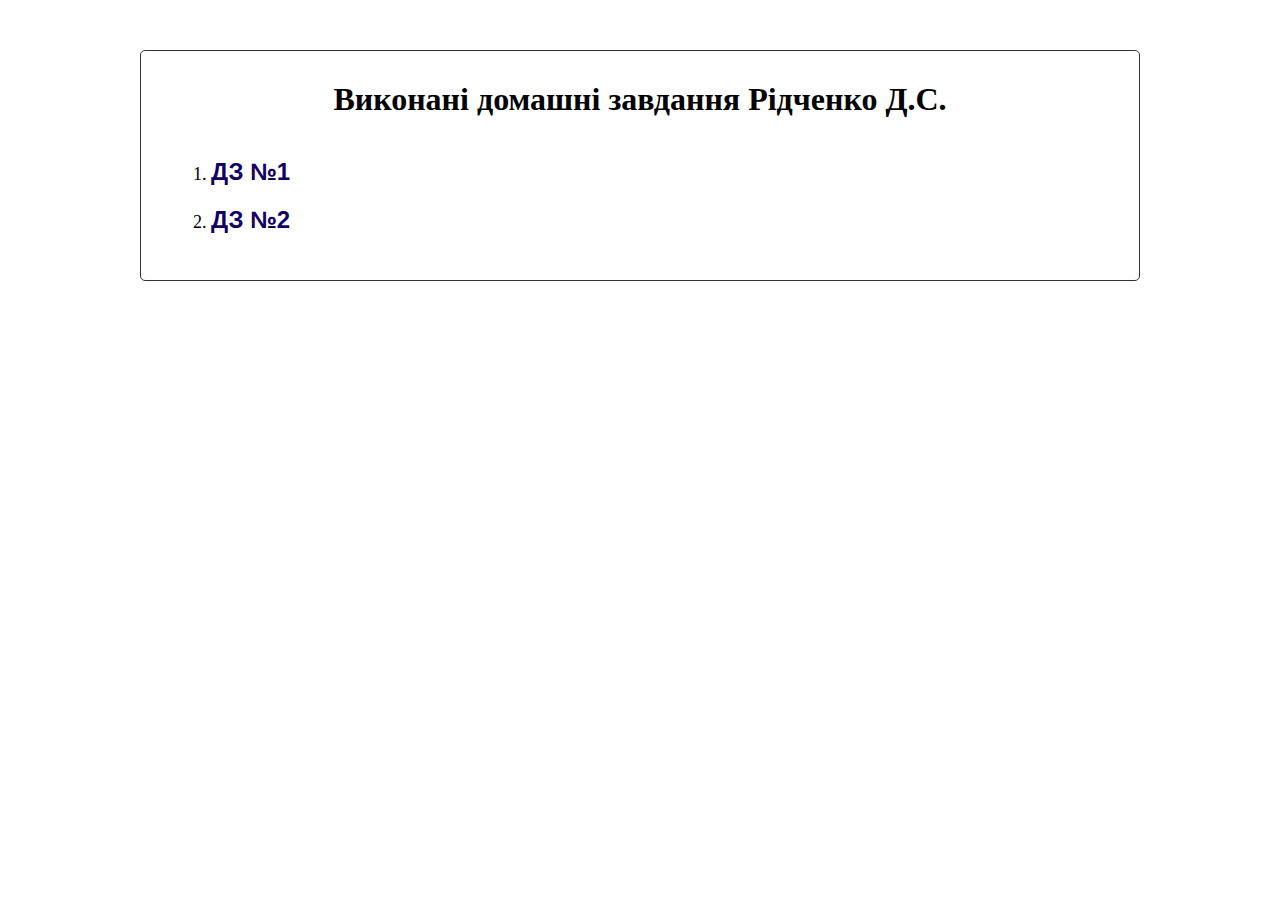
<file: index.html>
<!DOCTYPE html>
<html lang="uk">
    <head>
        <meta charset="UTF-8" />
        <meta name="viewport" content="width=device-width, initial-scale=1.0" />
        <title>Виконані домашні завдання Рідченко Д.С.</title>
        <link rel="stylesheet" href="./style.css" />
    </head>
    <body>
        <section>
            <div class="container">
                <h1>Виконані домашні завдання Рідченко Д.С.</h1>
                <ol class="home-list">
                    <li><a href="#">ДЗ №1</a></li>
                    <li><a href="Lesson-2/index.html">ДЗ №2</a></li>
                </ol>
            </div>
        </section>
    </body>
</html>
</file>
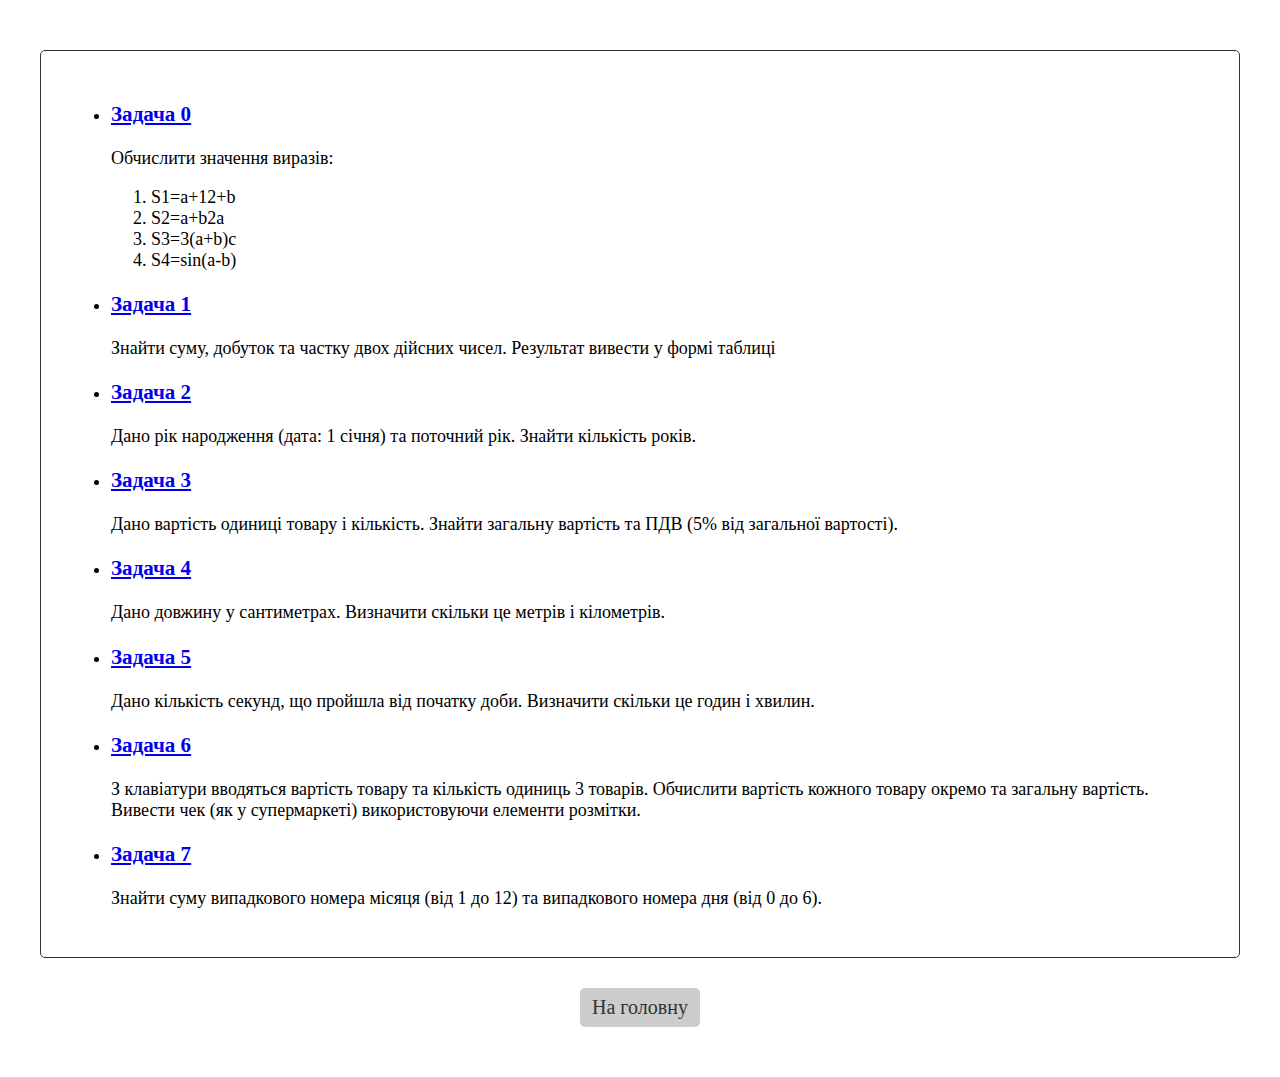
<file: Lesson-2/index.html>
<!DOCTYPE html>
<html lang="uk">
    <head>
        <meta charset="UTF-8" />
        <meta name="viewport" content="width=device-width, initial-scale=1.0" />
        <title>ДЗ №2</title>
        <link rel="stylesheet" href="../style.css" />
    </head>
    <body>
        <div class="container _main">
            <ul>
                <li>
                    <h3><a href="./task-0.html">Задача 0</a></h3>
                    <p>Обчислити значення виразів:</p>
                    <ol>
                        <li>S1=a+12+b</li>
                        <li>S2=a+b2a</li>
                        <li>S3=3(a+b)c</li>
                        <li>S4=sin⁡(a-b)</li>
                    </ol>
                </li>
                <li>
                    <h3><a href="./task-1.html">Задача 1</a></h3>
                    <p>Знайти суму, добуток та частку двох дійсних чисел. Результат вивести у формі таблиці</p>
                </li>
                <li>
                    <h3><a href="./task-2.html">Задача 2</a></h3>
                    <p>Дано рік народження (дата: 1 січня) та поточний рік. Знайти кількість років.</p>
                </li>
                <li>
                    <h3><a href="./task-3.html">Задача 3</a></h3>
                    <p>Дано вартість одиниці товару і кількість. Знайти загальну вартість та ПДВ (5% від загальної вартості).</p>
                </li>
                <li>
                    <h3><a href="./task-4.html">Задача 4</a></h3>
                    <p>Дано довжину у сантиметрах. Визначити скільки це метрів і кілометрів.</p>
                </li>
                <li>
                    <h3><a href="./task-5.html">Задача 5</a></h3>
                    <p>Дано кількість секунд, що пройшла від початку доби. Визначити скільки це годин і хвилин.</p>
                </li>
                <li>
                    <h3><a href="./task-6.html">Задача 6</a></h3>
                    <p>
                        З клавіатури вводяться вартість товару та кількість одиниць 3 товарів. Обчислити вартість кожного товару окремо та загальну
                        вартість. Вивести чек (як у супермаркеті) використовуючи елементи розмітки.
                    </p>
                </li>
                <li>
                    <h3><a href="./task-7.html">Задача 7</a></h3>
                    <p>Знайти суму випадкового номера місяця (від 1 до 12) та випадкового номера дня (від 0 до 6).</p>
                </li>
            </ul>
        </div>
        <a class="toAllTasks" href="../index.html">На головну</a>
    </body>
</html>
</file>
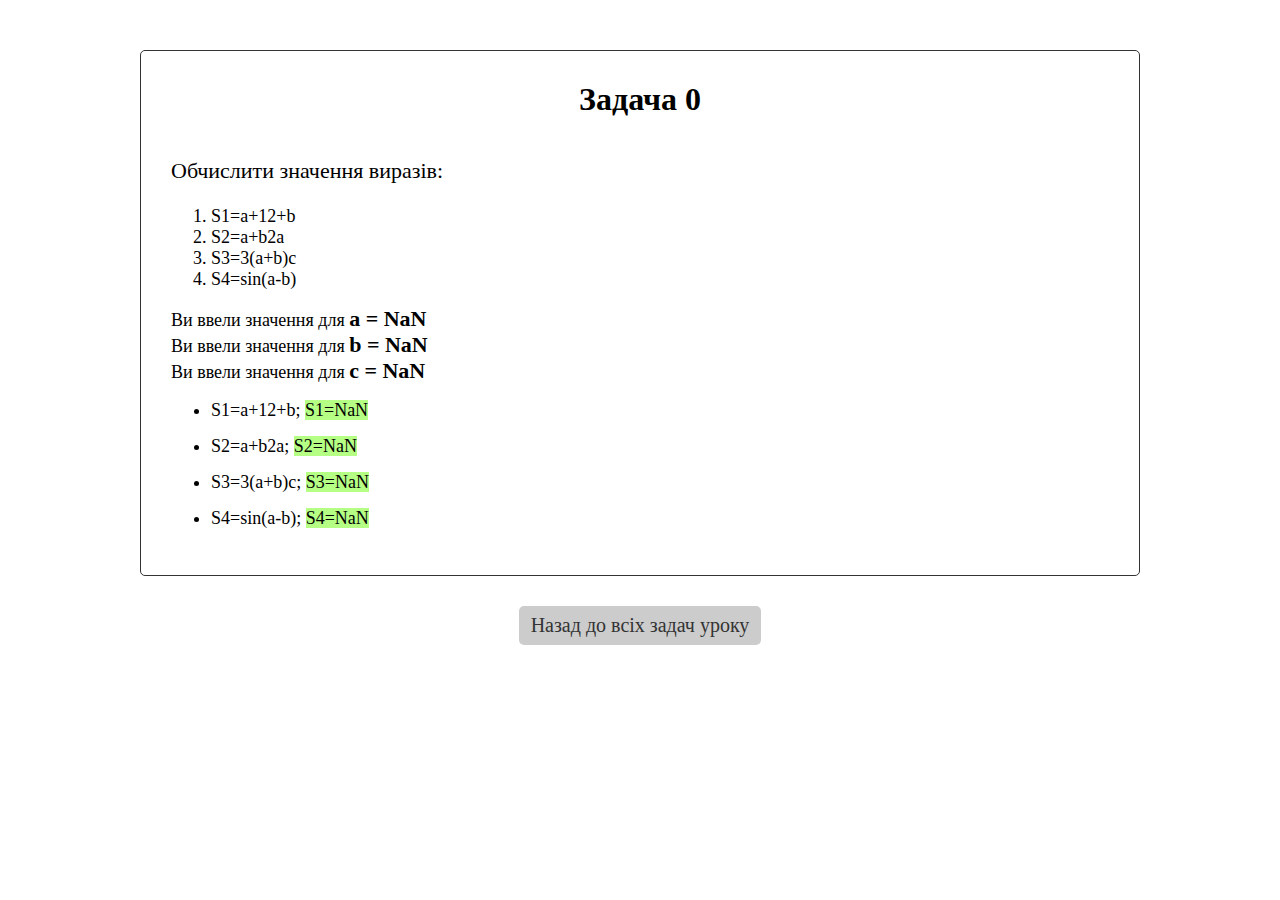
<file: Lesson-2/task-0.html>
<!DOCTYPE html>
<html lang="uk">
    <head>
        <meta charset="UTF-8" />
        <meta name="viewport" content="width=device-width, initial-scale=1.0" />
        <title>Задача 0</title>
        <link rel="stylesheet" href="../style.css" />
    </head>
    <body>
        <div class="container">
            <h1>Задача 0</h1>
            <p class="task-description">Обчислити значення виразів:</p>
            <ol>
                <li>S1=a+12+b</li>
                <li>S2=a+b2a</li>
                <li>S3=3(a+b)c</li>
                <li>S4=sin⁡(a-b)</li>
            </ol>

            <script defer>
                let a = parseFloat(prompt("Введіть значення  a"));
                let b = parseFloat(prompt("Введіть значення  b"));
                let c = parseFloat(prompt("Введіть значення  c"));

                // Перший вираз S1

                let s1 = a + 12 + b;

                // Другий вираз S2
                let sum = a + b;
                let s2Denominator = 2 * a;
                let s2 = Math.sqrt(sum / s2Denominator);

                // Третій вираз S3

                let s3 = Math.pow((a + b) * c, 1 / 3);

                // Четвертий вираз S4

                let aRadians = a * (Math.PI / 180);
                let bRadians = b * (Math.PI / 180);
                let s4 = Math.sin(aRadians - -bRadians);

                document.write(
                    `
                <span>Ви ввели значення для <strong>a = ${a}</strong></span><br>
                <span>Ви ввели значення для <strong>b = ${b}</strong></span><br>
                <span>Ви ввели значення для <strong>c = ${c}</strong></span><br>

                <ul>
                  <li class="solution">S1=a+12+b; <span class="answer">S1=${s1}</span></li>
                  <li class="solution">S2=a+b2a; <span class="answer">S2=${s2}</span></li>
                  <li class="solution">S3=3(a+b)c; <span class="answer">S3=${s3}</span></li>
                  <li class="solution">S4=sin⁡(a-b); <span class="answer">S4=${s4}</span></li>
                </ul>
              `
                );
            </script>
        </div>
        <a class="toAllTasks" href="index.html">Назад до всіх задач уроку</a>
    </body>
</html>
</file>
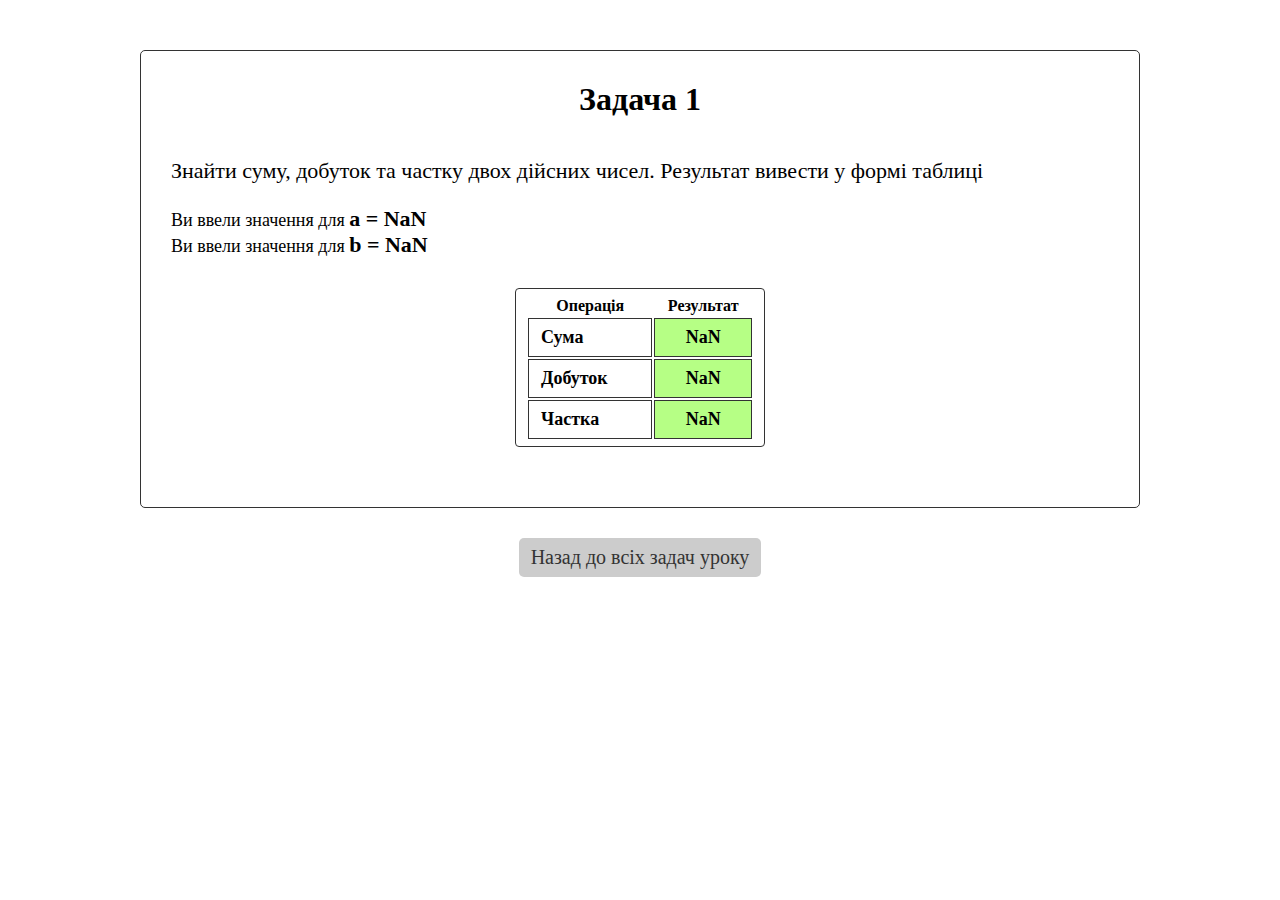
<file: Lesson-2/task-1.html>
<!DOCTYPE html>
<html lang="uk">
    <head>
        <meta charset="UTF-8" />
        <meta name="viewport" content="width=device-width, initial-scale=1.0" />
        <title>Задача 1</title>
        <link rel="stylesheet" href="../style.css" />
    </head>
    <body>
        <div class="container">
            <h1>Задача 1</h1>
            <p class="task-description">Знайти суму, добуток та частку двох дійсних чисел. Результат вивести у формі таблиці</p>

            <script defer>
                let a = parseFloat(prompt("Введіть значення  a"));
                let b = parseFloat(prompt("Введіть значення  b"));
                let sum = a + b;
                let product = a * b;
                let fraction = a / b;

                document.write(
                    `


                <span>Ви ввели значення для <strong>a = ${a}</strong></span><br>
                <span>Ви ввели значення для <strong>b = ${b}</strong></span><br>

                    <table>
                        <thead>
                            <tr>
                                <th>Операція</th>
                                <th>Результат</th>
                            </tr>
                        </thead>
                        <tbody>
                            <tr>
                                <td>Сума</td>
                                <td>${sum}</td>
                            </tr>
                            <tr>
                                <td>Добуток</td>
                                <td>${product}</td>
                            </tr>
                            <tr>
                                <td>Частка</td>
                                <td>${fraction}</td>
                            </tr>
                        </tbody>
                    </table>

                    `
                );
            </script>
        </div>
        <a class="toAllTasks" href="index.html">Назад до всіх задач уроку</a>
    </body>
</html>
</file>
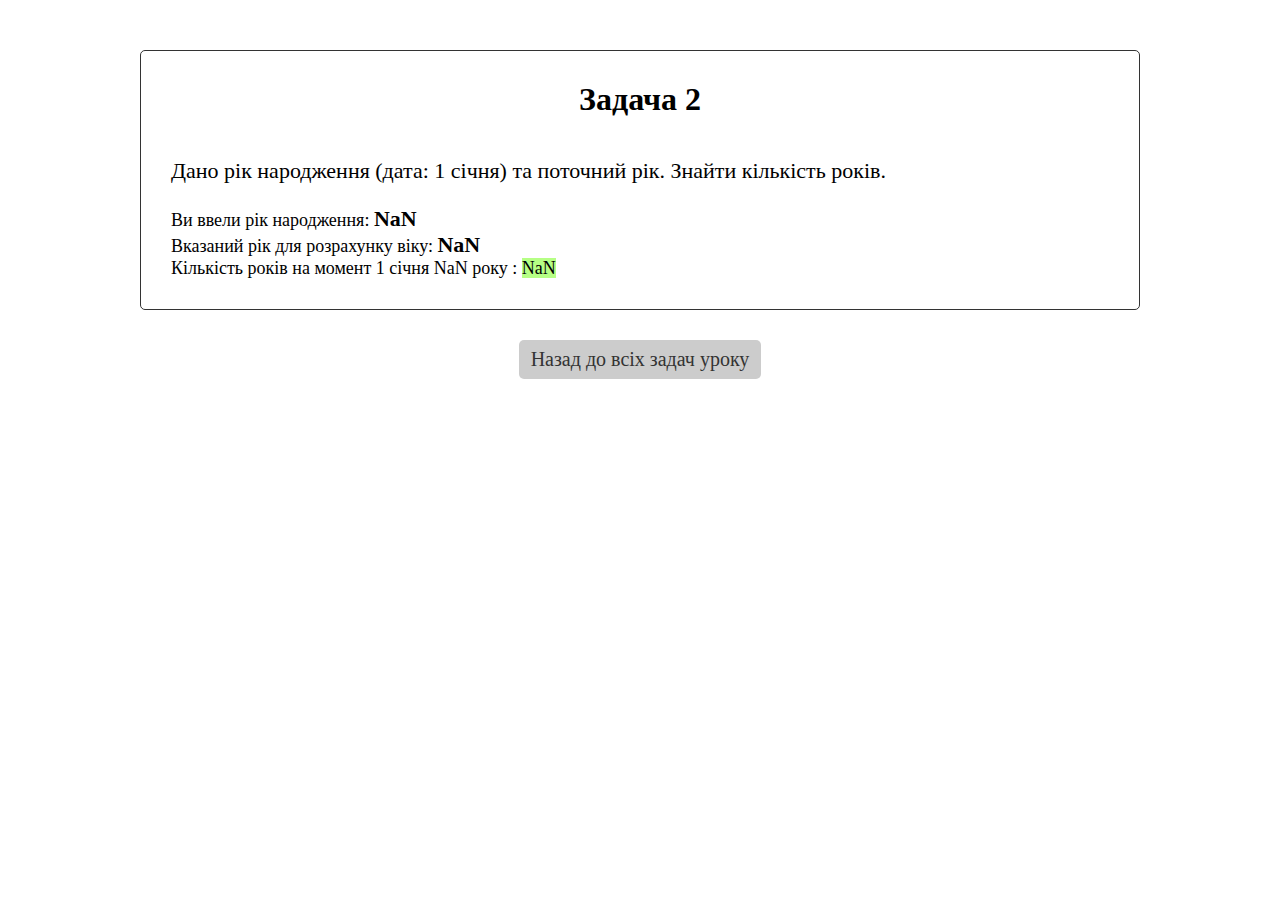
<file: Lesson-2/task-2.html>
<!DOCTYPE html>
<html lang="uk">
    <head>
        <meta charset="UTF-8" />
        <meta name="viewport" content="width=device-width, initial-scale=1.0" />
        <title>Задача 2</title>
        <link rel="stylesheet" href="../style.css" />
    </head>
    <body>
        <div class="container">
            <h1>Задача 2</h1>
            <p class="task-description">Дано рік народження (дата: 1 січня) та поточний рік. Знайти кількість років.</p>

            <script defer>
                let yearOfBirth = parseInt(prompt("Введіть рік народження"));
                let currentYear = parseInt(prompt("Введіть поточний рік"));
                let age = currentYear - yearOfBirth;
                document.write(
                    `
                      <span>Ви ввели рік народження: <strong>${yearOfBirth}</strong></span><br>
                      <span>Вказаний рік для розрахунку віку: <strong> ${currentYear}</strong></span><br>
                      <span>Кількість років на момент 1 січня ${currentYear} року :  <span class="answer">${age}</span></span>
                    `
                );
            </script>
        </div>
        <a class="toAllTasks" href="index.html">Назад до всіх задач уроку</a>
    </body>
</html>
</file>
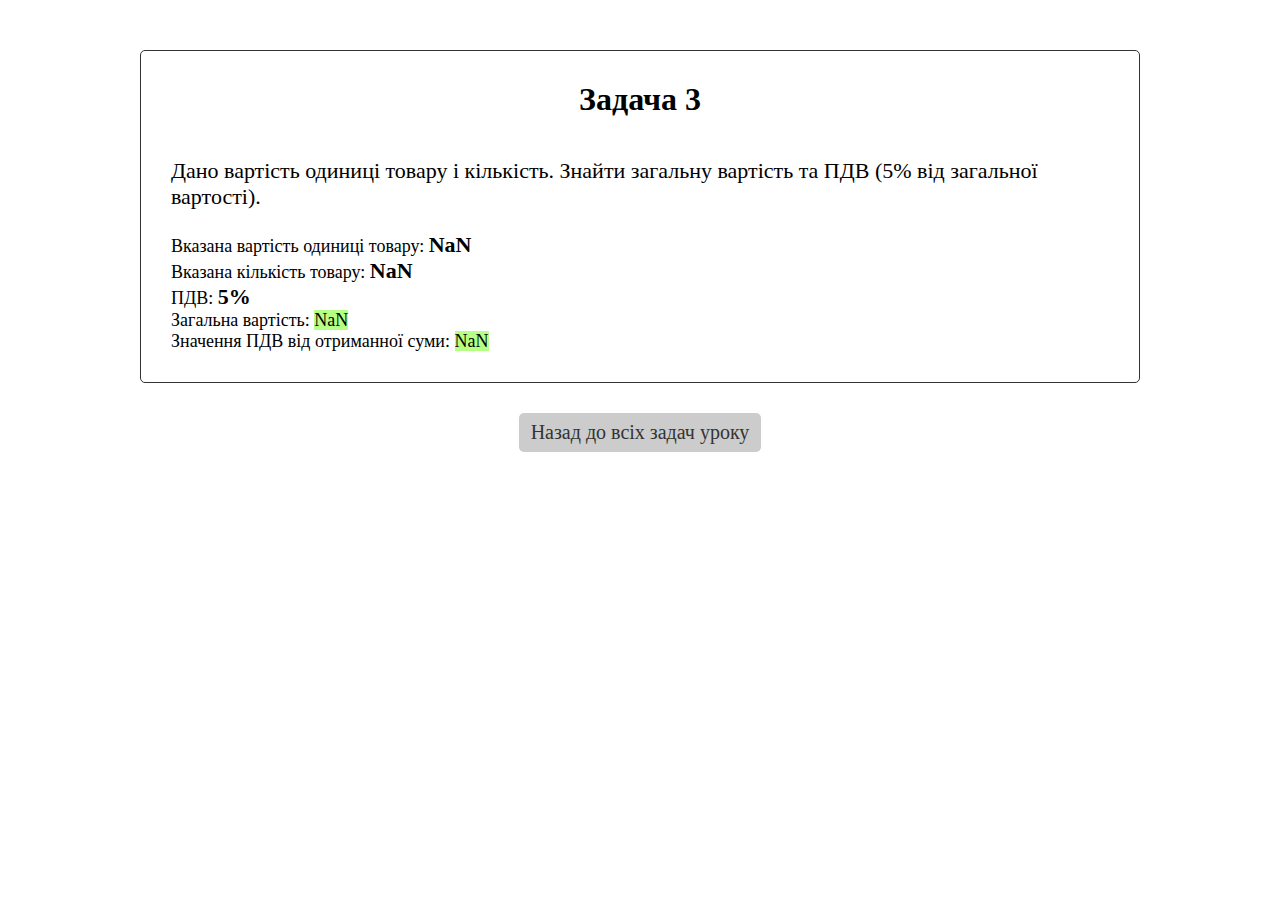
<file: Lesson-2/task-3.html>
<!DOCTYPE html>
<html lang="uk">
    <head>
        <meta charset="UTF-8" />
        <meta name="viewport" content="width=device-width, initial-scale=1.0" />
        <title>Задача 3</title>
        <link rel="stylesheet" href="../style.css" />
    </head>
    <body>
        <div class="container">
            <h1>Задача 3</h1>
            <p class="task-description">Дано вартість одиниці товару і кількість. Знайти загальну вартість та ПДВ (5% від загальної вартості).</p>

            <script defer>
                let cost = parseFloat(prompt("Введіть вартість одиниці товару"));
                let quantity = parseInt(prompt("Введіть кількість товару"));
                const vat = 5;
                let sum = cost * quantity;
                let vatValueOfSum = sum * (vat / 100);
                vatValueOfSum = vatValueOfSum.toFixed(2);

                document.write(
                    `
                      <span>Вказана вартість одиниці товару: <strong>${cost}</strong></span><br>
                      <span>Вказана кількість товару: <strong> ${quantity}</strong></span><br>
                      <span>ПДВ: <strong> ${vat}%</strong></span><br>
                      <span>Загальна вартість: <span class="answer">${sum}</span></span><br>
                      <span>Значення ПДВ від отриманної суми: <span class="answer">${vatValueOfSum}</span></span>
                    `
                );
            </script>
        </div>
        <a class="toAllTasks" href="index.html">Назад до всіх задач уроку</a>
    </body>
</html>
</file>
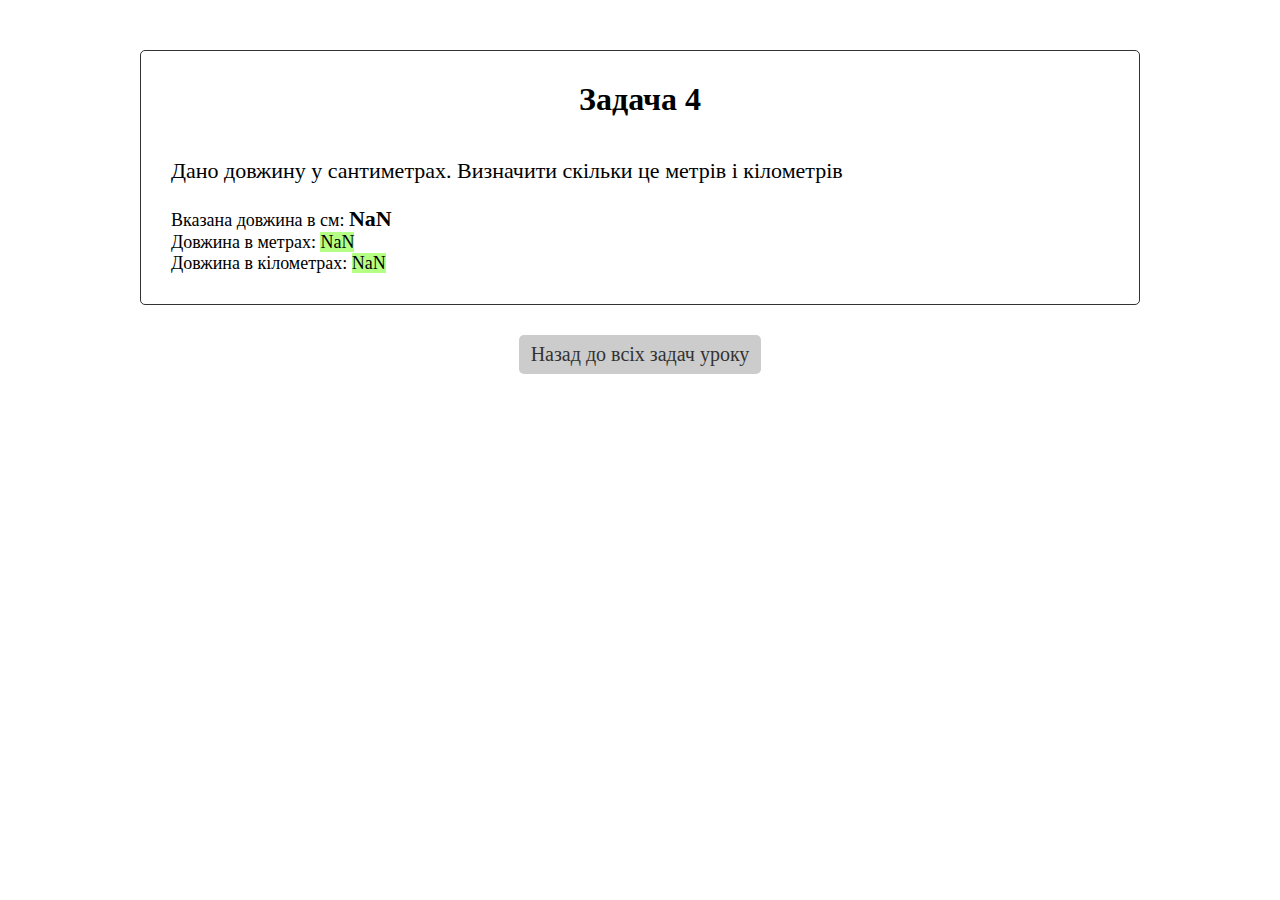
<file: Lesson-2/task-4.html>
<!DOCTYPE html>
<html lang="uk">
    <head>
        <meta charset="UTF-8" />
        <meta name="viewport" content="width=device-width, initial-scale=1.0" />
        <title>Задача 4</title>
        <link rel="stylesheet" href="../style.css" />
    </head>
    <body>
        <div class="container">
            <h1>Задача 4</h1>
            <p class="task-description">Дано довжину у сантиметрах. Визначити скільки це метрів і кілометрів</p>

            <script defer>
                let lengthCm = parseInt(prompt("Введіть довжину в см"));
                let lengthM = lengthCm / 100;
                let lengthKm = lengthM / 1000;
                lengthM = lengthM.toFixed(2);
                lengthKm = lengthKm.toFixed(4);

                document.write(
                    `
                      <span>Вказана довжина в см: <strong>${lengthCm}</strong></span><br>
                      <span>Довжина в метрах: <span class="answer">${lengthM}</span></span><br>
                      <span>Довжина в кілометрах: <span class="answer">${lengthKm}</span></span><br>

                    `
                );
            </script>
        </div>
        <a class="toAllTasks" href="index.html">Назад до всіх задач уроку</a>
    </body>
</html>
</file>
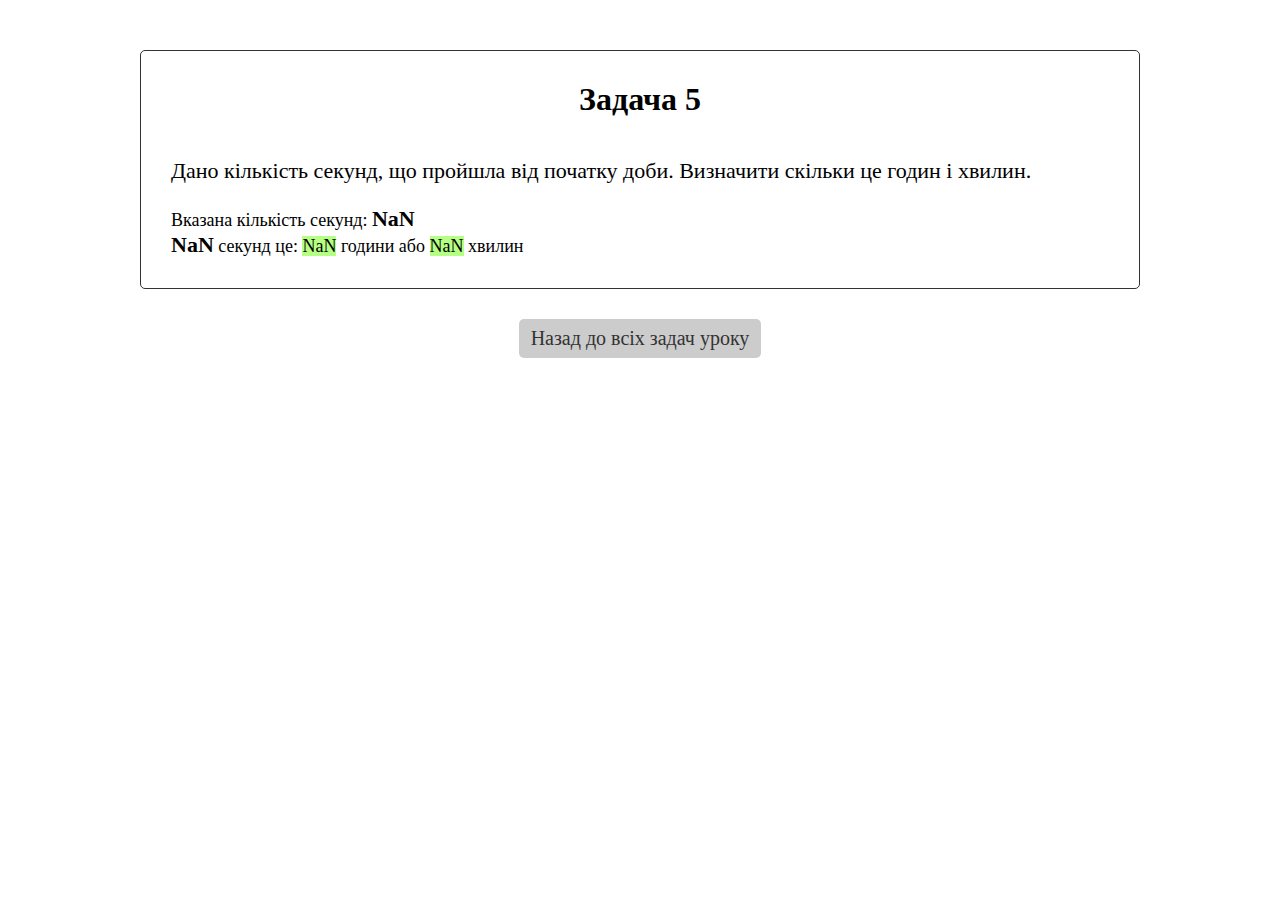
<file: Lesson-2/task-5.html>
<!DOCTYPE html>
<html lang="uk">
    <head>
        <meta charset="UTF-8" />
        <meta name="viewport" content="width=device-width, initial-scale=1.0" />
        <title>Задача 5</title>
        <link rel="stylesheet" href="../style.css" />
    </head>
    <body>
        <div class="container">
            <h1>Задача 5</h1>
            <p class="task-description">Дано кількість секунд, що пройшла від початку доби. Визначити скільки це годин і хвилин.</p>

            <script defer>
                let enteredSeconds = parseInt(prompt("Введіть кількість секунд"));
                let minutes = Math.floor(enteredSeconds) / 60;
                let hours = enteredSeconds / 3600;
                hours = hours.toFixed(1);
                document.write(
                    `
                      <span>Вказана кількість секунд: <strong>${enteredSeconds}</strong></span><br>
                      <span><strong>${enteredSeconds}</strong> секунд це: <span class="answer">${hours}</span> години або <span class="answer">${minutes}</span> хвилин</span><br>

                    `
                );
            </script>
        </div>
        <a class="toAllTasks" href="index.html">Назад до всіх задач уроку</a>
    </body>
</html>
</file>
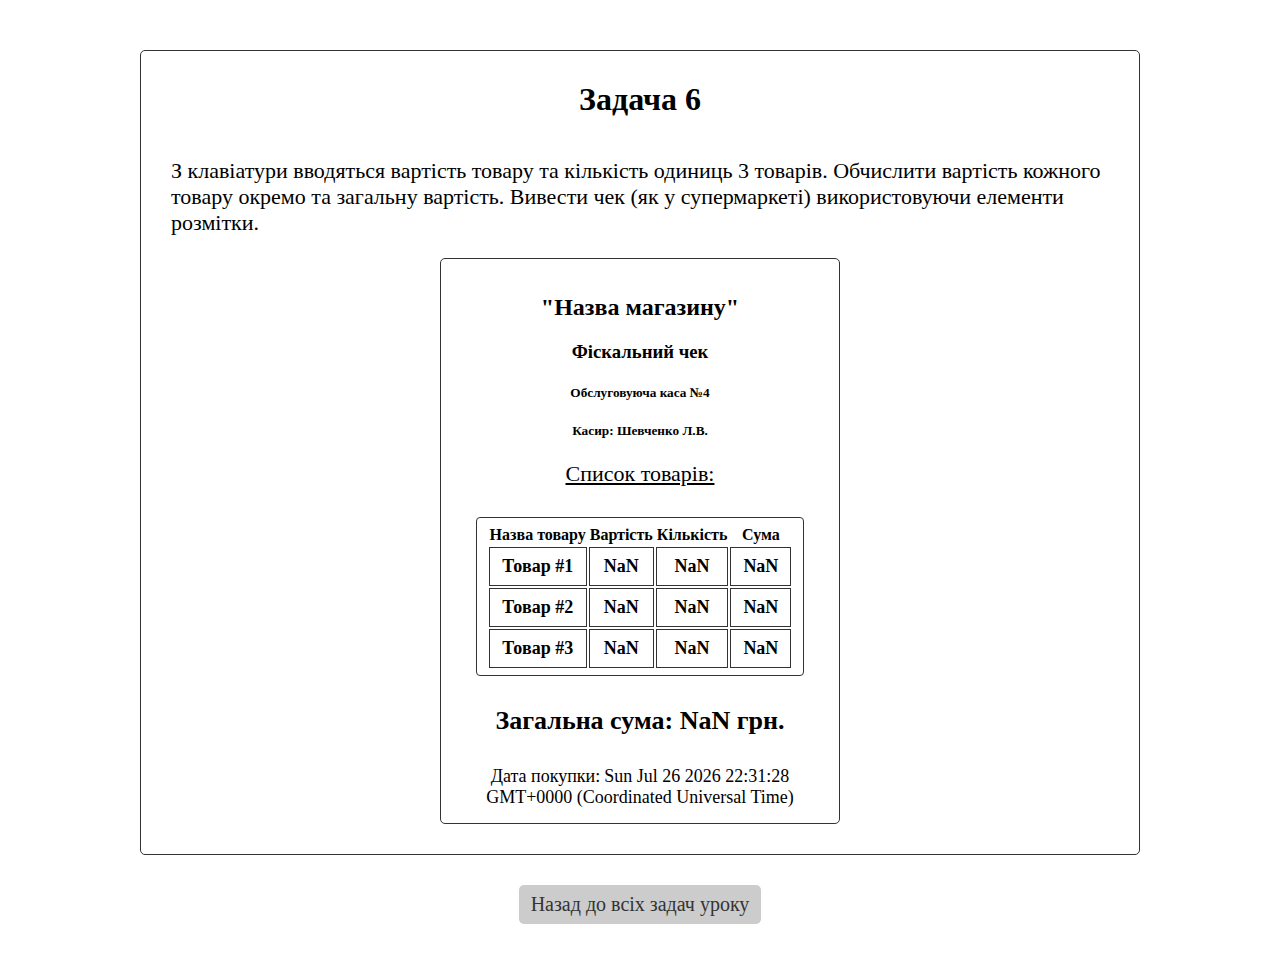
<file: Lesson-2/task-6.html>
<!DOCTYPE html>
<html lang="uk">
    <head>
        <meta charset="UTF-8" />
        <meta name="viewport" content="width=device-width, initial-scale=1.0" />
        <title>Задача 6</title>
        <link rel="stylesheet" href="../style.css" />
    </head>
    <body>
        <div class="container">
            <h1>Задача 6</h1>
            <p class="task-description">
                З клавіатури вводяться вартість товару та кількість одиниць 3 товарів. Обчислити вартість кожного товару окремо та загальну вартість.
                Вивести чек (як у супермаркеті) використовуючи елементи розмітки.
            </p>

            <script defer>
                let prod1Cost = parseInt(prompt("Введіть вартість товару #1"));
                let prod1Quantity = parseInt(prompt("Введіть кількість товару #1"));
                let prod1TotalPrice = prod1Cost * prod1Quantity;
                let prod2Cost = parseInt(prompt("Введіть вартість товару #2"));
                let prod2Quantity = parseInt(prompt("Введіть кількість товару #2"));
                let prod2TotalPrice = prod2Cost * prod2Quantity;
                let prod3Cost = parseInt(prompt("Введіть вартість товару #3"));
                let prod3Quantity = parseInt(prompt("Введіть кількість товару #3"));
                let prod3TotalPrice = prod3Cost * prod3Quantity;
                let date = Date();

                function totalPrice(a, b, c) {
                    d = a + b + c;
                    return d;
                }

                document.write(
                    `
                    <div class="lesson2Task6-wrapper">

                      <h2>"Назва магазину"</h2>
                      <h3>Фіскальний чек</h3>
                      <h5>Обслуговуюча каса №4</h5>
                      <h5>Касир: Шевченко Л.В.</h5>
                     <span class="list-title">Список товарів:</span>
                      <table>
                        <thead>
                          <tr>
                            <th>Назва товару</th>
                            <th>Вартість</th>
                            <th>Кількість</th>
                            <th>Сума</th>
                          </tr>
                        </thead>
                        <tbody>
                          <tr>
                            <td>Товар #1</td>
                            <td>${prod1Cost}</td>
                            <td>${prod1Quantity}</td>
                            <td>${prod1TotalPrice}</td>
                          </tr>
                          <tr>
                            <td>Товар #2</td>
                            <td>${prod2Cost}</td>
                            <td>${prod2Quantity}</td>
                            <td>${prod2TotalPrice}</td>
                          </tr>
                          <tr>
                            <td>Товар #3</td>
                            <td>${prod3Cost}</td>
                            <td>${prod3Quantity}</td>
                            <td>${prod3TotalPrice}</td>
                          </tr>

                          </tbody>

                      </table>
                      <span class="total-price">Загальна сума: ${totalPrice(prod1TotalPrice, prod2TotalPrice, prod3TotalPrice)} грн.</span>


                      <div class="date">
                        <span>Дата покупки:</span>
                        <span>${date}</span>
                      </div>
                    </div>

                    `
                );
            </script>
        </div>
        <a class="toAllTasks" href="index.html">Назад до всіх задач уроку</a>
    </body>
</html>
</file>
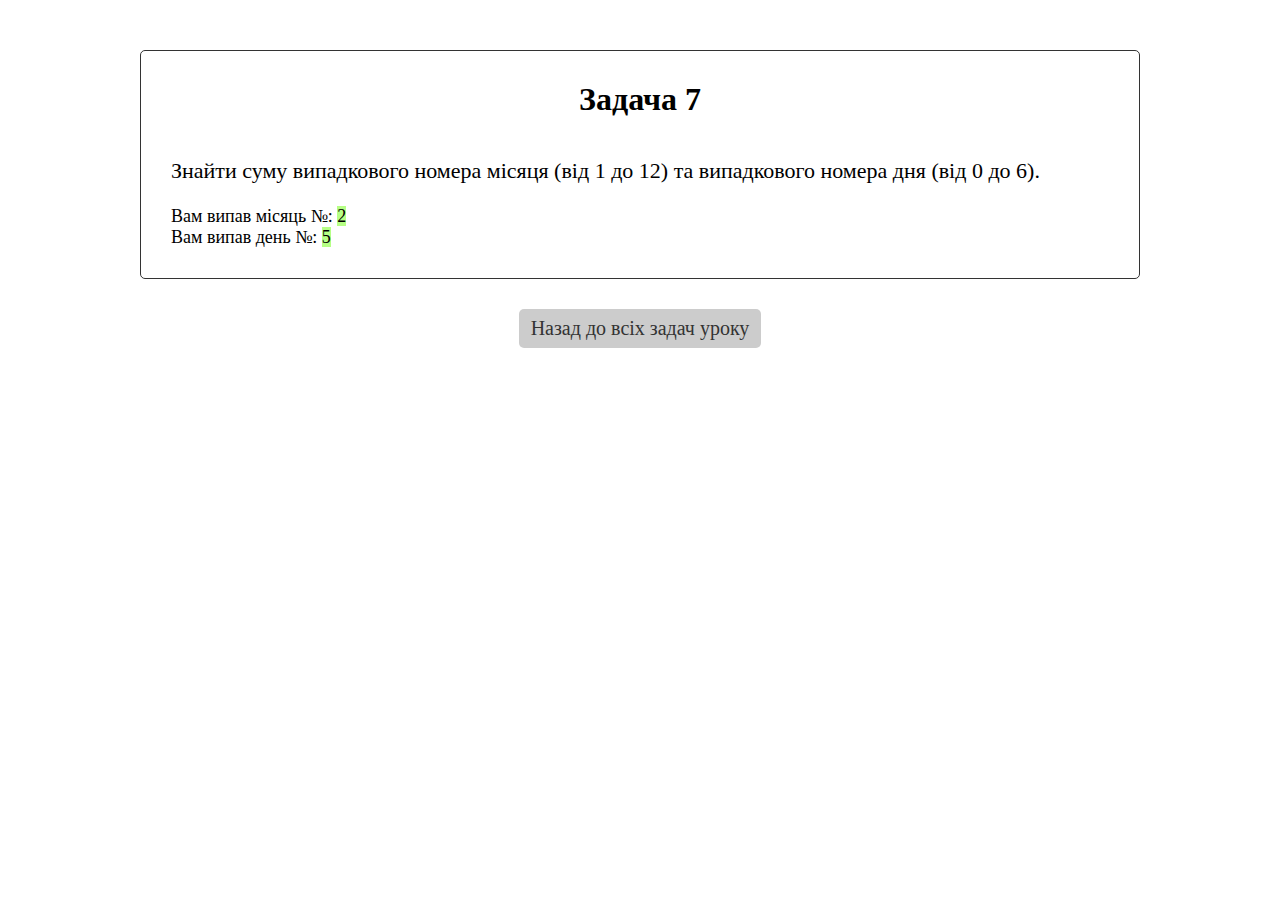
<file: Lesson-2/task-7.html>
<!DOCTYPE html>
<html lang="uk">
    <head>
        <meta charset="UTF-8" />
        <meta name="viewport" content="width=device-width, initial-scale=1.0" />
        <title>Задача 7</title>
        <link rel="stylesheet" href="../style.css" />
    </head>
    <body>
        <div class="container">
            <h1>Задача 7</h1>
            <p class="task-description">Знайти суму випадкового номера місяця (від 1 до 12) та випадкового номера дня (від 0 до 6).</p>

            <script defer>
                let randomMonth = Math.floor(Math.random() * 12) + 1;
                let randomDay = Math.floor(Math.random() * 7);

                document.write(
                    `
                  <span>Вам випав місяць №: <span class="answer">${randomMonth}</span></span> <br>
                  <span>Вам випав день №: <span class="answer">${randomDay}</span></span>
                  `
                );
            </script>
        </div>
        <a class="toAllTasks" href="index.html">Назад до всіх задач уроку</a>
    </body>
</html>
</file>
<file: style.css>
*{
  box-sizing: border-box;

}
body {
  margin: 0;
  padding: 50px 0 ;
}

.container {
  max-width: 1000px;
  margin: 0 auto 30px;
  padding: 30px;
  border: 1px solid #333;
  border-radius: 5px;
}

.container._main {
  max-width: 1200px;
}

ol.home-list li:not(:last-child) {
  margin: 0 0 20px 0;
}

ol.home-list li a {
  font-family: sans-serif;
  text-decoration: none;
  font-size: 24px;
  font-weight: 600;
  color: #120064;
  transition: all 0.3s ease;
}

ol.home-list li a:hover {
  color: #2900df;
}

p.task-description {
  font-size: 22px;
}

span, li {
  font-size: 18px;

}

span.answer{
  background-color: #b6ff85;
}

li.solution {
  margin: 0 0 15px 0;
}
strong {
  font-size: 22px;
  font-weight: 700;
}

h1 {
  text-align: center;
  margin: 0 0 40px 0;
}

a.toAllTasks {
  display: block;
  margin: 0 auto;
  width: max-content;
  padding: 8px 12px;
  border-radius: 5px;
  font-size: 20px;
  text-decoration: none;
  color: #333;
  background-color: #ccc;
  transition: all 0.3s ease;
}

a.toAllTasks:hover {
  background-color: #b3b3b3;
  color: #000;
}

table {
  min-width: 250px;
  margin: 30px auto 30px;
  border: 1px solid #333;
  border-radius: 4px;
  padding: 5px 10px;
  /* text-align: center; */
}

td  {
  border: 1px solid #333;
}

table tr:not(:last-child) {
  margin: 0 0 10px 0;
}

table tr td:nth-child(2){
  text-align: center;
}

tr td{
  padding: 8px 12px;

  font-size: 18px;
  font-weight: 600;
}

tr td:nth-child(2) {
  background-color: #b6ff85;
}
tr:not(:last-child) {
  margin: 0 0 10px 0;
}

.lesson2Task6-wrapper {
  width: 400px;
  margin: 0 auto;
  text-align: center;
  border: 1px solid #333;
  border-radius: 5px;
  padding: 15px 10px;

}
.lesson2Task6-wrapper .total-price {
  display: block;
  font-size: 26px;
  font-weight: 700;
  color: #000;
  margin: 0 0 30px 0;
}
.lesson2Task6-wrapper .list-title {
  text-decoration: underline;
  font-size: 22px;
}

.lesson2Task6-wrapper tr td:nth-child(2) {
  background-color: #fff;
}
</file>
